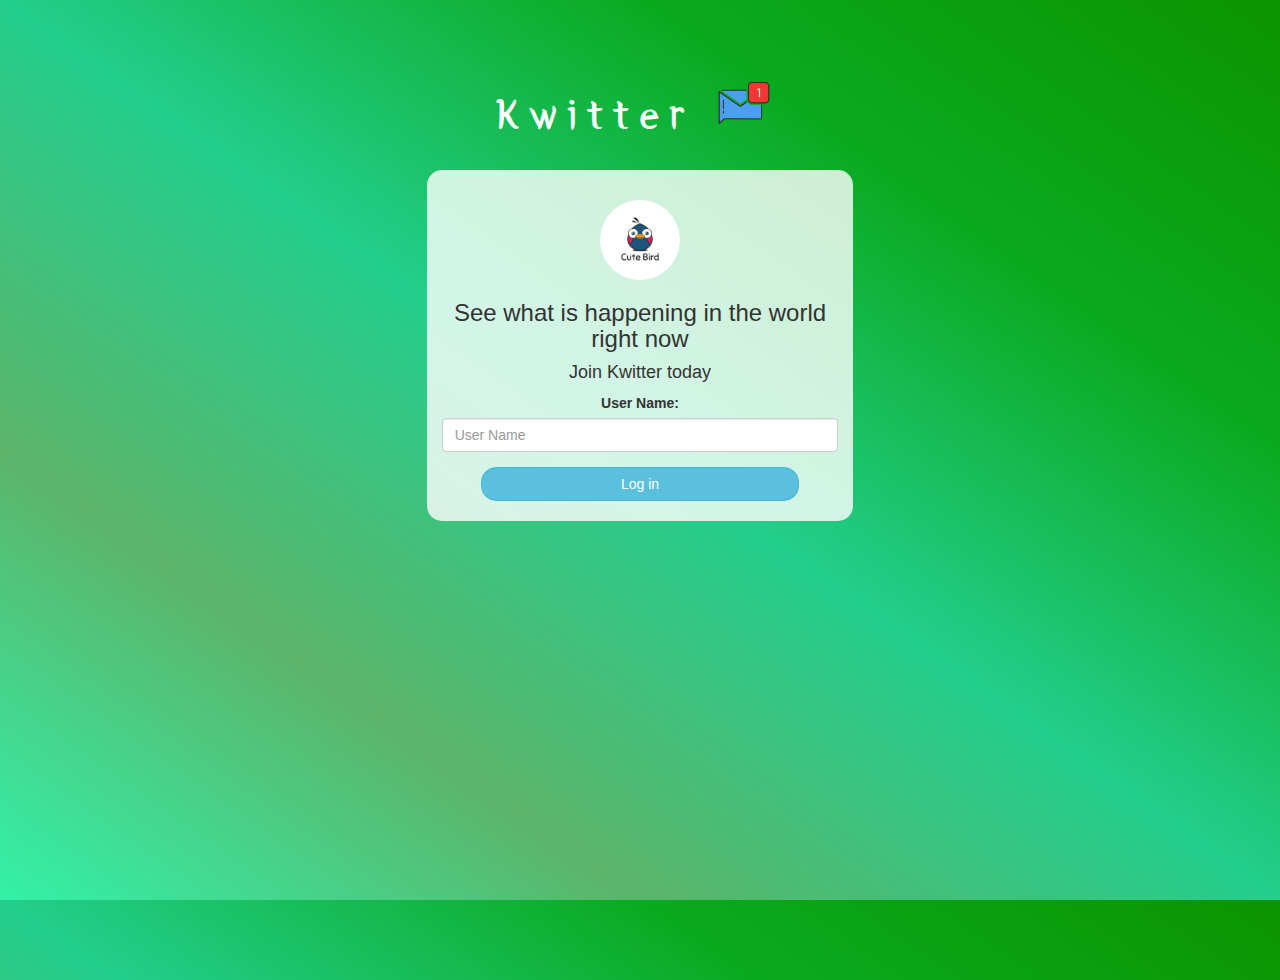
<file: index.html>
<!DOCTYPE html>
<html>
<head>
	<title>Kwitter</title>
<link href="https://fonts.googleapis.com/css?family=Yeon+Sung&display=swap" rel="stylesheet"><meta name="viewport" content="width=device-width, initial-scale=1">

<link rel="stylesheet" href="https://maxcdn.bootstrapcdn.com/bootstrap/3.4.0/css/bootstrap.min.css">
<script src="https://ajax.googleapis.com/ajax/libs/jquery/3.4.1/jquery.min.js"></script>
<script src="https://maxcdn.bootstrapcdn.com/bootstrap/3.4.0/js/bootstrap.min.js"></script>

<link rel="stylesheet" type="text/css" href="style.css">
<script src="kwitter.js"></script>
</head>
<body>
<center>
	<h1 class="header">	
		Kwitter	<sup>
	<img src="m2.png">
	</sup>
</h1>
	<div class="col-lg-4 col-md-6 col-sm-6 col-xs-11 login_div">
	<img src="logo.png" class="logo">
		<h3 >See what is happening in the world right now</h3>
		<h4 >Join Kwitter today</h4>
		<div class="form-group">
		  <label >User Name:</label>
          <input type="text" id="user_name" class="form-control" placeholder="User Name">
		</div>
		<button id="login_button" class="btn btn-info" onclick="addUser()">Log in</button>
		<br><br>
	</div>
</center>
</body>
</html>
</file>
<file: style.css>
html, body
{
  height: 100%;
  margin: 0;
}

body
{
background-image: linear-gradient(to right top, #33f1a8, #5cb46b, #24ce8d, #0aaa1f, #0c9400);
}

.header
{
	color: white;font-family: 'Yeon Sung';font-size: 45px;letter-spacing: 10px;margin-top: 80px;
}
.header img
{
	width: 80px;margin-left: -15px;
}

.login_div
{
	background: rgba(255,255,255,0.8);float: none;border-radius: 15px;
}

.logo
{
	width: 80px;margin-top: 30px;border-radius: 40px;
}

#login_button
{
	width: 80%;border-radius: 15px;
}

.room_name
{
	cursor: pointer;
	font-size: 20px;
}


#logout
{
	font-size: 20px; float: right;
}


#output
{
	padding: 10px; width:80%;background: rgba(255,255,255,0.8);border-radius: 15px;
}

.input_div_room_page
{
	width: 80%;
}

.input_div label
{
	color: white;font-size: 20px;
}


.input_div_message_page
{
	position: fixed;bottom: 0px;width: 100%;background: rgba(255,255,255,0.8);
}
.input_div_message_page label
{
	color: black;
}
.input_div_message_page #msg
{
	width: 80%;
}
.input_div_message_page button
{
	margin-top: 15px;
	width: 50%; 
}
.color_white
{
	color: white
}

.user_tick
{
	width:20px;
}
.message_h4
{
	padding-left:5px;color:grey;
}
</file>
